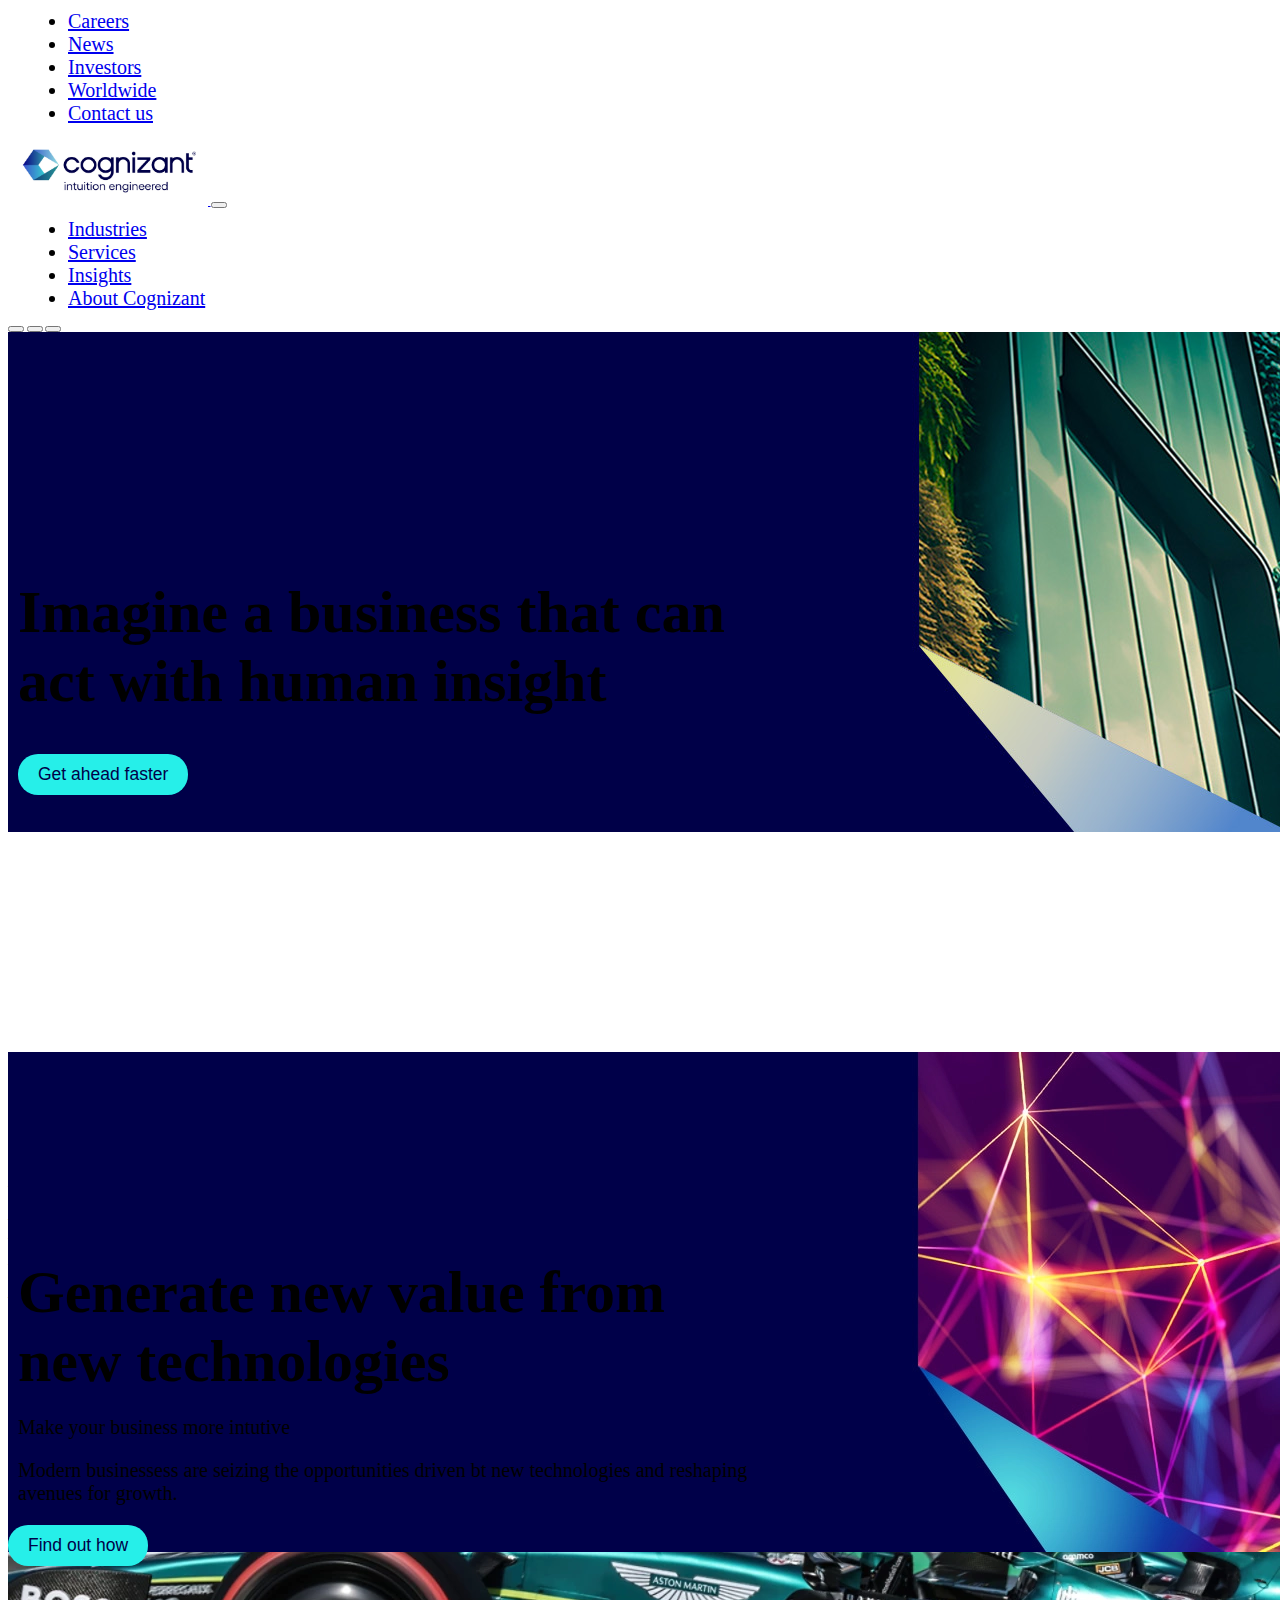
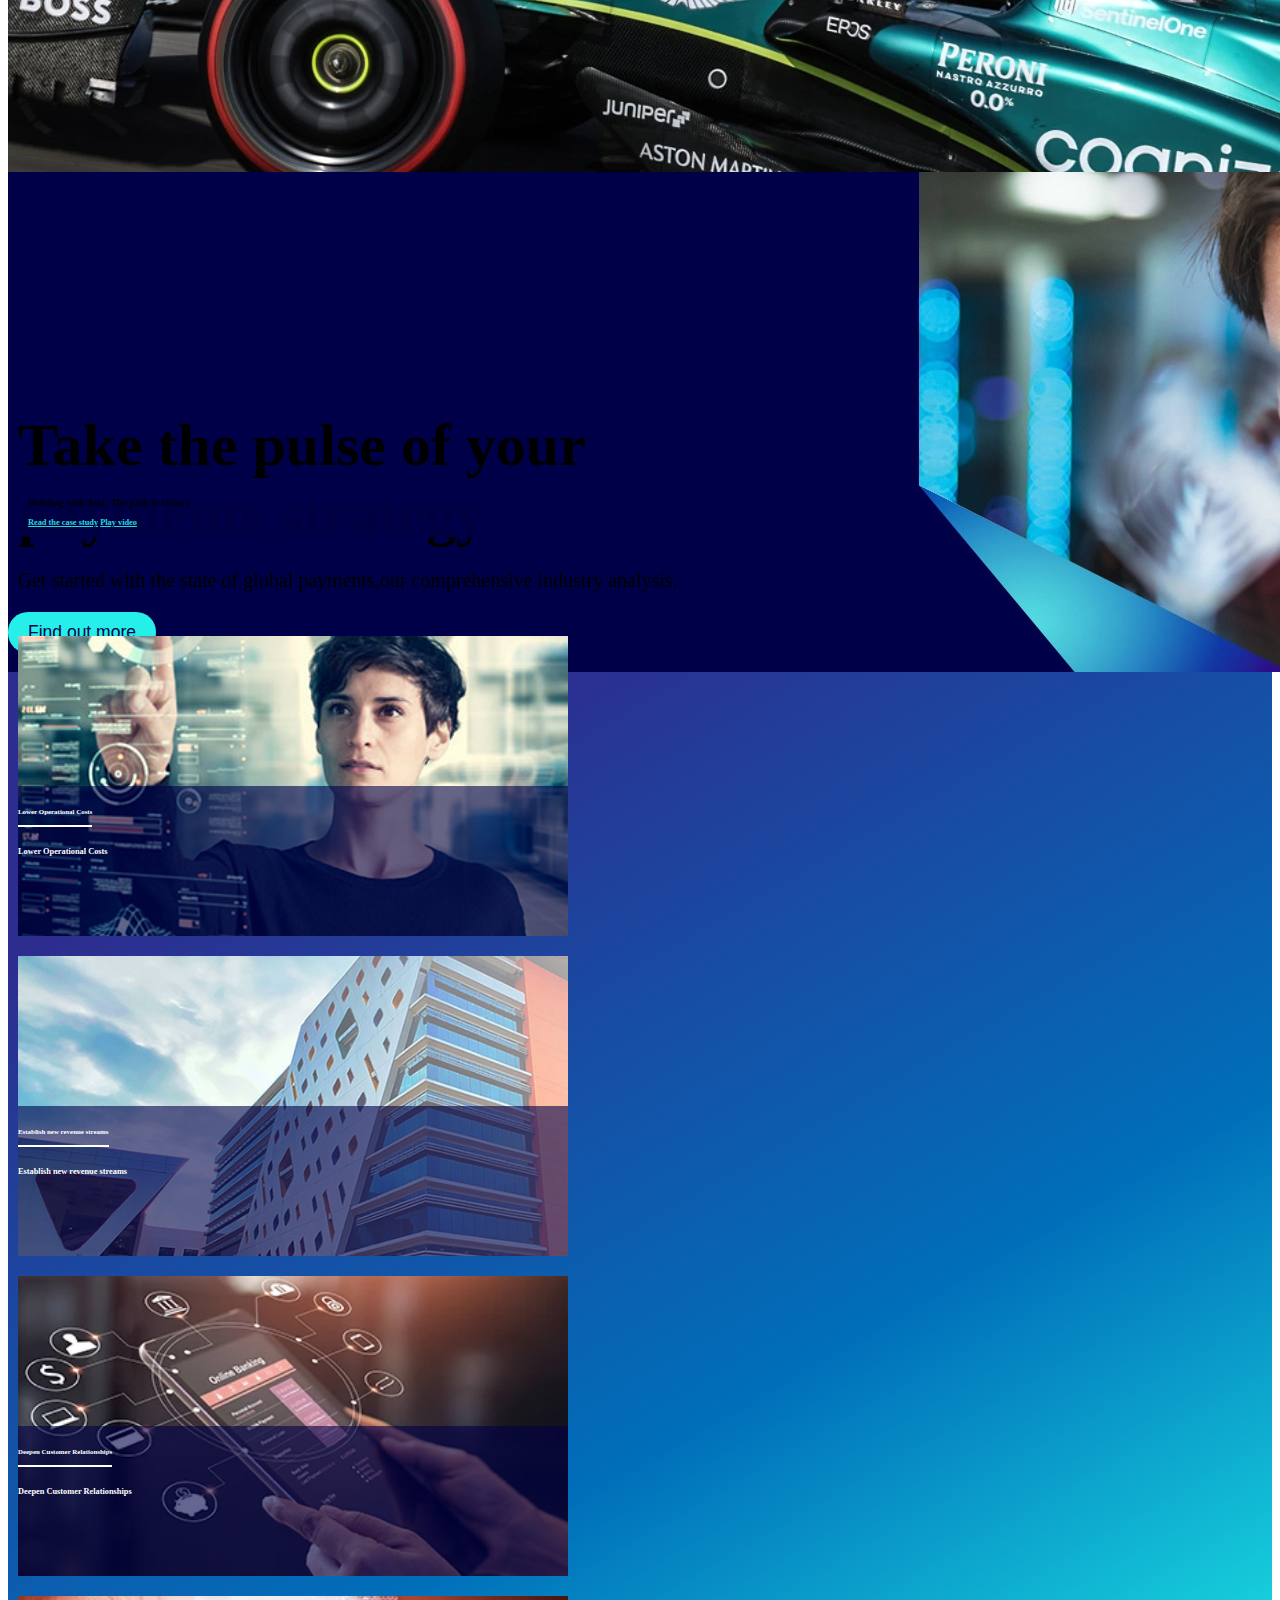
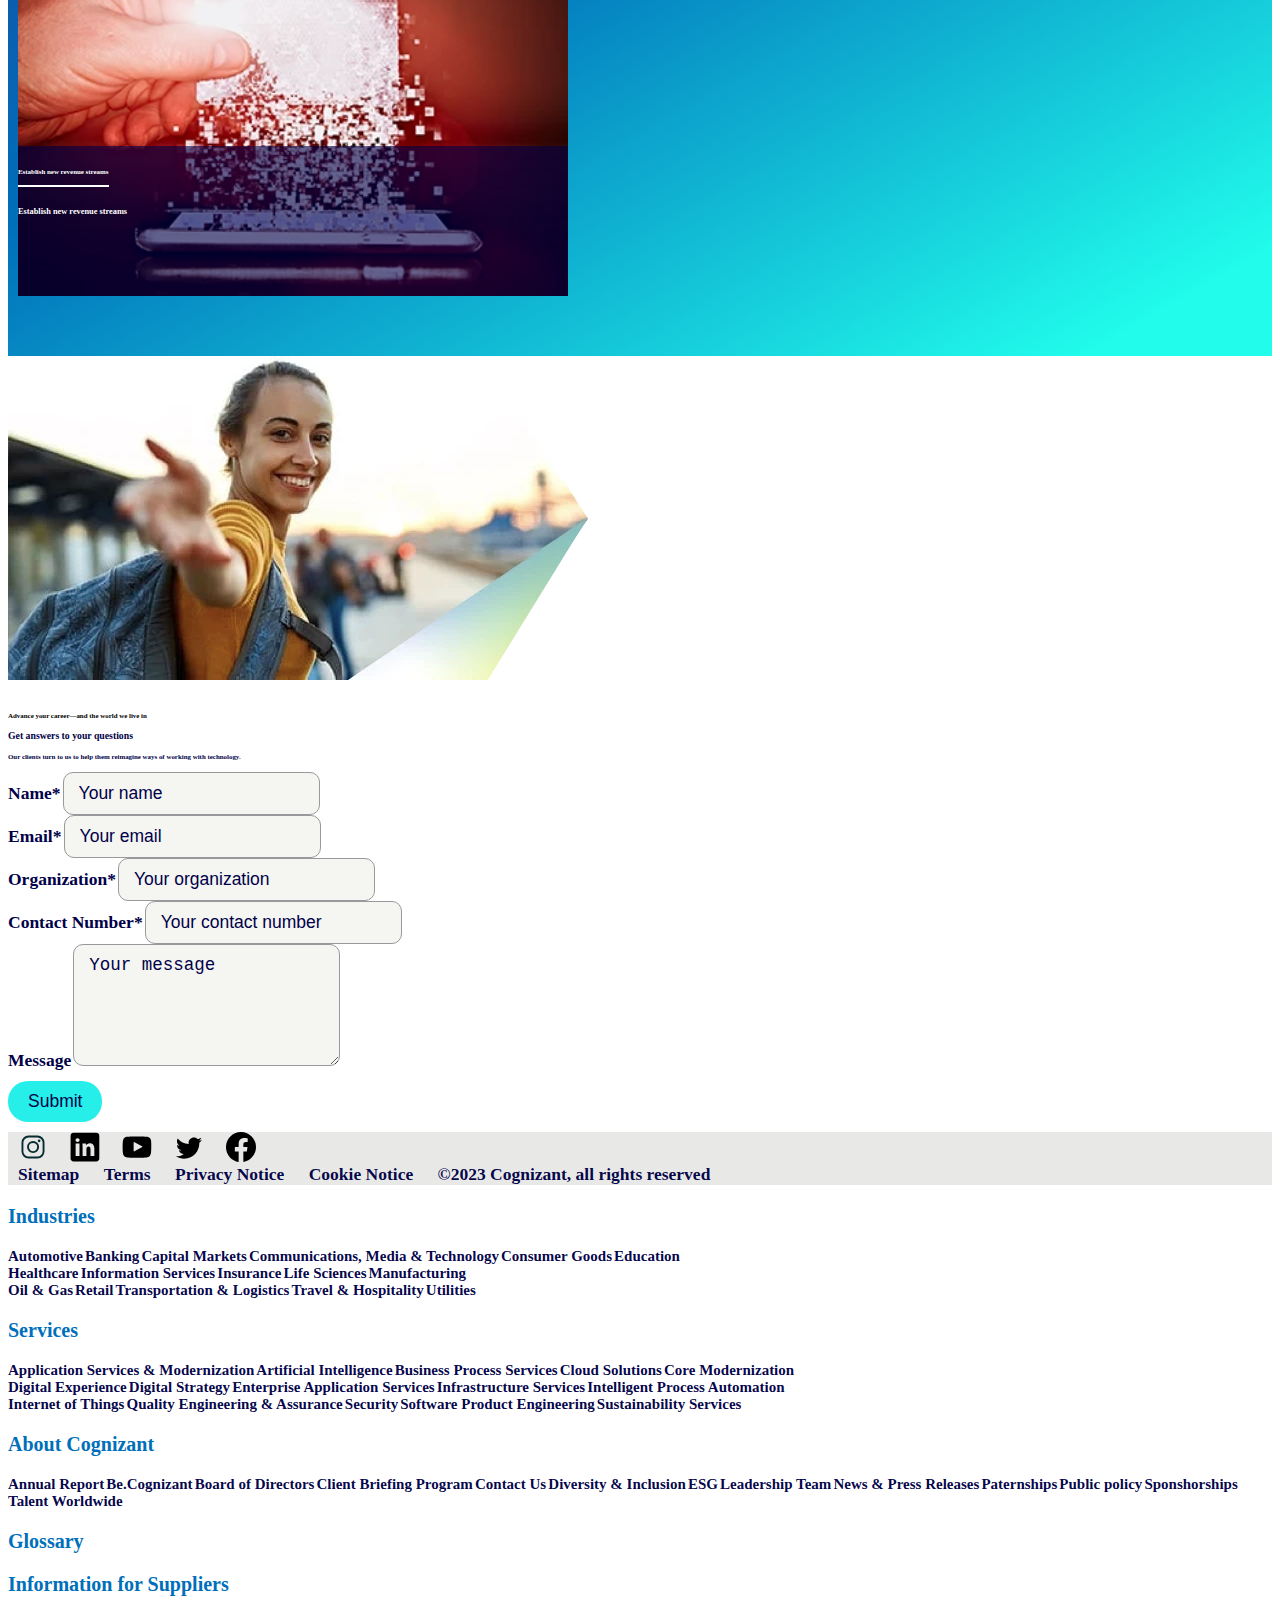
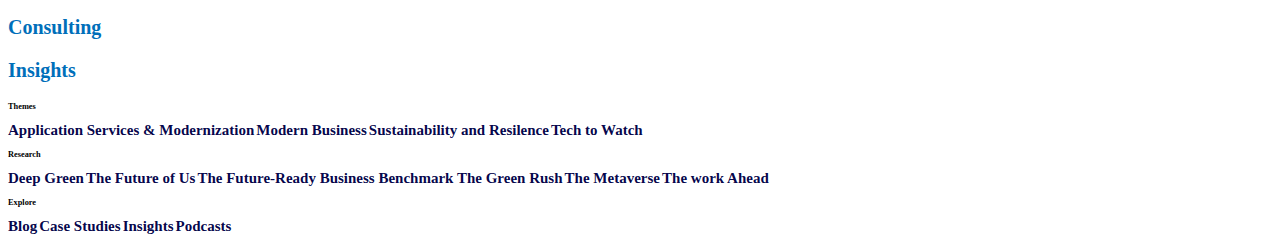
<file: Hands ons/Responsive Layout using HTML & CSS3/index.html>
<!DOCTYPE html>
<html lang="en">
  <head>
    <meta charset="utf-8" />
    <meta name="viewport" content="width=device-width, initial-scale=1" />
    <title>Cognizant Home Page </title>
    <link
      href="https://cdn.jsdelivr.net/npm/bootstrap@5.3.0-alpha3/dist/css/bootstrap.min.css"
      rel="stylesheet"
      integrity="sha384-KK94CHFLLe+nY2dmCWGMq91rCGa5gtU4mk92HdvYe+M/SXH301p5ILy+dN9+nJOZ"
      crossorigin="anonymous"
    />
    <link rel="stylesheet" href="style.css" />
  </head>
  <body>

    <ul class="nav justify-content-end">
      <li class="nav-item">
        <a class="nav-link active" aria-current="page" href="#">Careers</a>
      </li>
      <li class="nav-item">
        <a class="nav-link" href="#">News</a>
      </li>
      <li class="nav-item">
        <a class="nav-link" href="#">Investors</a>
      </li>
      <li class="nav-item">
        <a class="nav-link" href="#">Worldwide</a>
      </li>
      <li class="nav-item">
        <a class="nav-link" href="#">Contact us</a>
      </li>
      </li>
    </ul>
    <!-- Navbar -->
    <nav class="navbar navbar-expand-lg">
      <div class="container-fluid py-3">
        <a class="navbar-brand" href="#">
          <img src="./image/logo.jpg" alt="logo image" />
        </a>
        <button
          class="navbar-toggler border-0"
          type="button"
          data-bs-toggle="collapse"
          data-bs-target="#navbarSupportedContent"
          aria-controls="navbarSupportedContent"
          aria-expanded="false"
          aria-label="Toggle navigation"
        >
          <span class="navbar-toggler-icon display-6"></span>
        </button>
        <div class="collapse navbar-collapse" id="navbarSupportedContent">
          <ul class="navbar-nav me-auto mb-2 mb-lg-0 w-100 justify-content-end">
            <li class="nav-item">
              <a class="nav-link" href="#">Industries</a>
            </li>
            <li class="nav-item">
              <a class="nav-link" href="#">Services</a>
            </li>
            <li class="nav-item">
              <a class="nav-link" href="#">Insights</a>
            </li>
            <li class="nav-item">
              <a class="nav-link" href="#">About Cognizant</a>
            </li>
          </ul>
        </div>
      </div>
    </nav>

    <!-- carousel -->
    <div
      class="carousel slide"
      id="carouselExampleCaptions"
      data-bs-ride="carousel"
    >
      <div class="carousel-indicators">
        <button
          type="button"
          data-bs-target="#carouselExampleCaptions"
          data-bs-slide-to="0"
          class="active"
          aria-current="true"
          aria-label="Slide 1"
        ></button>
        <button
          type="button"
          data-bs-target="#carouselExampleCaptions"
          data-bs-slide-to="1"
          aria-label="Slide 2"
        ></button>
        <button
          type="button"
          data-bs-target="#carouselExampleCaptions"
          data-bs-slide-to="2"
          aria-label="Slide 3"
        ></button>
      </div>
      <div class="carousel-inner">
        <div class="carousel-item active" data-bs-interval="2000">
          <img
            src="./image/Carousel1.jpg"
            class="d-block w-100 h-100"
            alt="..."
          />
          <div class="carousel-caption">
            <h3> Imagine a business that can act with human insight</p>
            <button class="btn btn-primary">
              Get ahead faster
            </button>
          </div>
        </div>
        <div class="carousel-item" data-bs-interval="2000">
          <img
            src="./image/Carousel2.jpg"
            class="d-block w-100 h-100"
            alt="..."
          />
          <div class="carousel-caption">
            <h3>Generate new value from new technologies</h3>
            <p>Make your business more intutive</h3>
            <p>
              Modern businessess are seizing the opportunities driven bt new
              technologies and reshaping avenues for growth.
            </p>
            <button class="btn btn-primary">Find out how</button>
          </div>
        </div>
        <div class="carousel-item" data-bs-interval="2000">
          <img
            src="./image/Carousel3.jpg"
            class="d-block w-100 h-100"
            alt="..."
          />
          <div class="carousel-caption">
            <h3>Take the pulse of your payments strategy</h3>
            <p>
              Get started with the state of global payments,our comprehensive industry analysis.
            </p>
            <button class="btn btn-primary">
              Find out more
            </button>
          </div>
      </div>
    </div>

    <!-- Info section -->
    <div class="container-fluid py-5" style="background-color: #2fa6c4">
      <h6 class="fs-3" style="color: #ffffff">Press release | May 15, 2023</h6>
      <p class="fs-1 my-5" style="color: #ffffff">
        Cognizant launches Cognizant Neuro® AI platform to help companies
        responsibly deploy generative AI at enterprise scale
      </p>
      <button class="btn btn-primary">
        Read more...
      </button>
    </div>

    <!-- Info section -->
    <div class="container-fluid py-5" style="background-color: #ffffff">
      <p class="display-3 my-5" style="color: #01080afd">
        <h3><b>We’re helping our clients navigate a new, more disciplined phase of growth.<br><br>
Amid hyper-competition and a continued digital revolution, we’re helping businesses build meaningful relevance—the kind that resonates with customers, employees and communities.<br> <br>
We’re engineering intuitive business models that get more value from technology, deliver better experiences, shorten time to market and maximize data.<br> <br>
We’re applying advanced technology and our associates are helping clients reexamine core strategies to reveal the next best step earlier. Even as they embrace new economic realities.<br><br>
And despite volatile shifts, we're helping businesses find the dynamism they need to not only endure the change, but excel in it<small>.<br><br>
<b></h3></p>
    </div>

    <!-- Background Iamge Card Section -->
    <div class="card text-bg-dark border-0 position-relative">
      <img src="./image/bgcar.jpg" class="card-img" alt="...">
      <div class="card-img-overlay d-flex flex-column justify-content-center position-absolute top-50 translate-middle-y mx-2" style="background-color: #000048;">
        <h3 class="card-title display-3 fw-bold">Building with data: The path to victory</h5>
        <a href="" class="fs-2 py-3" style="color: #26efe9;">Read the case study</a>
        <a href="" class="fs-2" style="color: #26efe9;">Play video</a>
      </div>
    </div>

    <!-- Card Section -->
    <div class="container-fluid" id="complexCardSection">
      <h3 class="display-4 fw-bold">Cognizant in India</h3>
      <h5 class="fs-2 py-4">See how Cognizant engineers your modern business.</h5>
      <div class="row row-cols-1 row-cols-md-2 g-0 d-flex justify-content-around">
        <div class="col">
          <div class="card">
            <img src="./image/c1.jpg" class="card-img-top" alt="...">
            <div class="card-body">
              <h5 class="card-title fs-3">Lower Operational Costs</h5>
              <p class="card-text fs-1 py-3">Lower Operational Costs</p>
              <div class="hiddenContent">
                <p class="card-text fs-2 py-3 ">Take advantage of automation and legacy modernization to reduce costs.</p>
                <a href="" class="fs-2" style="color: #26efe9;">Learn more</a>
              </div>
            </div>
          </div>
        </div>
        <div class="col">
          <div class="card">
            <img src="./image/c2.jpg" class="card-img-top" alt="...">
            <div class="card-body">
              <h5 class="card-title fs-3">Establish new revenue streams</h5>
              <p class="card-text fs-1 py-3">Establish new revenue streams</p>
              <div class="hiddenContent">
                <p class="card-text fs-2 py-3 ">Focus on new partnerships.</p>
                <a href="" class="fs-2" style="color: #26efe9;">Learn more</a>
              </div>
            </div>
          </div>
        </div>
        <div class="col">
          <div class="card">
            <img src="./image/c3.jpg" class="card-img-top" alt="...">
            <div class="card-body">
              <h5 class="card-title fs-3">Deepen Customer Relationships</h5>
              <p class="card-text fs-1 py-3">Deepen Customer Relationships</p>
              <div class="hiddenContent">
                <p class="card-text fs-2 py-3 ">By extanding value added services such as car-linked offers through digital wallets.</p>
                <a href="" class="fs-2" style="color: #26efe9;">Learn more</a>
              </div>
            </div>
          </div>
        </div>
        <div class="col">
          <div class="card">
            <img src="./image/c4.jpg" class="card-img-top" alt="...">
            <div class="card-body">
              <h5 class="card-title fs-3">Establish new revenue streams</h5>
              <p class="card-text fs-1 py-3">Establish new revenue streams</p>
              <div class="hiddenContent">
                <p class="card-text fs-2 py-3 ">Focus on new streams.</p>
                <a href="" class="fs-2" style="color: #26efe9;">Learn more</a>
              </div>
            </div>
          </div>
        </div>
      </div>
    </div>

    <div class="card mb-3" style="max-width: 10000px;">
      <div class="row g-0">
        <div class="col-md-4">
          <img src="./image/lt.jpg" class="img-fluid rounded-start" alt="...">
        </div>
        <div class="col-md-8">
          <div class="card-body"><br><br>
            <h5 class="card-title"><b>Advance your career—and the world we live in<b></h5>
          </div>
        </div>
      </div>
    </div>

    <!-- Form Section -->
    <div class="container-fluid my-5" id="formSection">
      <h3 class="display-4 fw-bold">Get answers to your questions</h3>
      <h5 class="fs-3 my-5">Our clients turn to us to help them reimagine ways of working with technology.</h5>
    <form>
      <div class="row">
        <div class="col-12 col-md-6 mb-3">
          <label for="name" class="form-label">Name*</label>
          <input type="text" class="form-control" id="name" placeholder="Your name">
        </div>
        <div class="col-12 col-md-6 mb-3">
          <label for="email" class="form-label">Email*</label>
          <input type="email" class="form-control" id="email" placeholder="Your email">
        </div>
      </div>
      <div class="row">
        <div class="col-12 col-md-6 mb-3">
          <label for="organization" class="form-label">Organization*</label>
          <input type="text" class="form-control" id="organization" placeholder="Your organization">
        </div>
        <div class="col-12 col-md-6 mb-3">
          <label for="contact" class="form-label">Contact Number*</label>
          <input type="number" class="form-control" id="contact" placeholder="Your contact number">
        </div>
      </div>
      <div class="mb-3">
        <label for="message" class="form-label">Message</label>
        <textarea class="form-control" id="message" placeholder="Your message" rows="5"></textarea>
      </div>
      <button type="submit" class="btn btn-primary">Submit</button>
    </form>
    </div>


    <!-- footer -->
    <footer class="container-fluid row py-5" id="secondaryFooter">
      <div class="col-12 col-md-6" id="iconContainer">
        <a href=""><img src="./image/i1.svg" alt=""></a>
        <a href=""><img src="./image/i2.svg" alt=""></a>
        <a href=""><img src="./image/i3.svg" alt=""></a>
        <a href=""><img src="./image/i4.svg" alt=""></a>
        <a href=""><img src="./image/i5.svg" alt=""></a>

      </div>
      <div class="col-12 mt-4 col-md-6 mt-md-0" id="navLinks">
        <a href="">Sitemap</a>
        <a href="">Terms</a>
        <a href="">Privacy Notice</a>
        <a href="">Cookie Notice</a>
        <a href="">©2023 Cognizant, all rights reserved</a>
      </div>
    </footer>


    <!-- footer -->
    <footer class="container-fluid row py-5" id="primaryFooter">
      <div class="col-12 col-sm-9">
        <div>
          <h3>Industries</h3>
          <div class="row">
            <div class="col-12 col-sm-4 d-flex flex-column">
              <a href="">Automotive</a>
              <a href="">Banking</a>
              <a href="">Capital Markets</a>
              <a href="">Communications, Media & Technology</a>
              <a href="">Consumer Goods</a>
              <a href="">Education</a>
            </div>
            <div class="col-12 col-sm-4 d-flex flex-column">
              <a href="">Healthcare</a>
              <a href="">Information Services</a>
              <a href="">Insurance</a>
              <a href="">Life Sciences</a>
              <a href="">Manufacturing</a>
            </div>
            <div class="col-12 col-sm-4 d-flex flex-column">
              <a href="">Oil & Gas</a>
              <a href="">Retail</a>
              <a href="">Transportation & Logistics</a>
              <a href="">Travel & Hospitality</a>
              <a href="">Utilities</a>
            </div>
          <div>

            </div>
            <div></div>
          </div>
        </div>
        <div>
          <h3>Services</h3>
          <div class="row">
            <div class="col-12 col-sm-4 d-flex flex-column">
              <a href="">Application Services & Modernization</a>
              <a href="">Artificial Intelligence</a>
              <a href="">Business Process Services</a>
              <a href="">Cloud Solutions</a>
              <a href="">Core Modernization</a>
            </div>
            <div class="col-12 col-sm-4 d-flex flex-column">
              <a href="">Digital Experience</a>
              <a href="">Digital Strategy</a>
              <a href="">Enterprise Application Services</a>
              <a href="">Infrastructure Services</a>
              <a href="">Intelligent Process Automation</a>
            </div>
            <div class="col-12 col-sm-4 d-flex flex-column">
              <a href="">Internet of Things</a>
              <a href="">Quality Engineering & Assurance</a>
              <a href="">Security</a>
              <a href="">Software Product Engineering</a>
              <a href="">Sustainability Services</a>
            </div>
          <div>

            </div>
            <div></div>
          </div>
        </div>
      </div>

      <div class="col-12 col-sm-3 d-flex flex-column">
        <h3>About Cognizant</h3>
        <a href="">Annual Report</a>
        <a href="">Be.Cognizant</a>
        <a href="">Board of Directors</a>
        <a href="">Client Briefing Program</a>
        <a href="">Contact Us</a>
        <a href="">Diversity & Inclusion</a>
        <a href="">ESG</a>
        <a href="">Leadership Team</a>
        <a href="">News & Press Releases</a>
        <a href="">Paternships</a>
        <a href="">Public policy</a>
        <a href="">Sponshorships</a>
        <a href="">Talent Worldwide</a>
        <h3>Glossary</h3>
        <h3>Information for Suppliers</h3>

      </div>

      <div>
        <h3>Consulting</h3>
        <h3>Insights</h3>
        <div class="row">
          <div class="col-12 col-sm-4 d-flex flex-column">
            <h4 style="color:black;">Themes</h4>
            <a href="">Application Services & Modernization</a>
            <a href="">Modern Business</a>
            <a href="">Sustainability and Resilence</a>
            <a href="">Tech to Watch</a>
            
          </div>
          <div class="col-12 col-sm-4 d-flex flex-column">
            <h4 style="color:black;">Research</h4>
            <a href="">Deep Green</a>
            <a href="">The Future of Us</a>
            <a href="">The Future-Ready Business Benchmark </a>
            <a href="">The Green Rush</a>
            <a href="">The Metaverse</a>
            <a href="">The work Ahead</a>
          </div>
          <div class="col-12 col-sm-4 d-flex flex-column">
            <h4 style="color:black;">Explore</h4>
            <a href="">Blog</a>
            <a href="">Case Studies</a>
            <a href="">Insights</a>
            <a href="">Podcasts</a>
          </div>
        <div>


      
    </footer>

    <script
      src="https://cdn.jsdelivr.net/npm/bootstrap@5.3.0-alpha3/dist/js/bootstrap.bundle.min.js"
      integrity="sha384-ENjdO4Dr2bkBIFxQpeoTz1HIcje39Wm4jDKdf19U8gI4ddQ3GYNS7NTKfAdVQSZe"
      crossorigin="anonymous"
    ></script>
  </body>
</html>
</file>
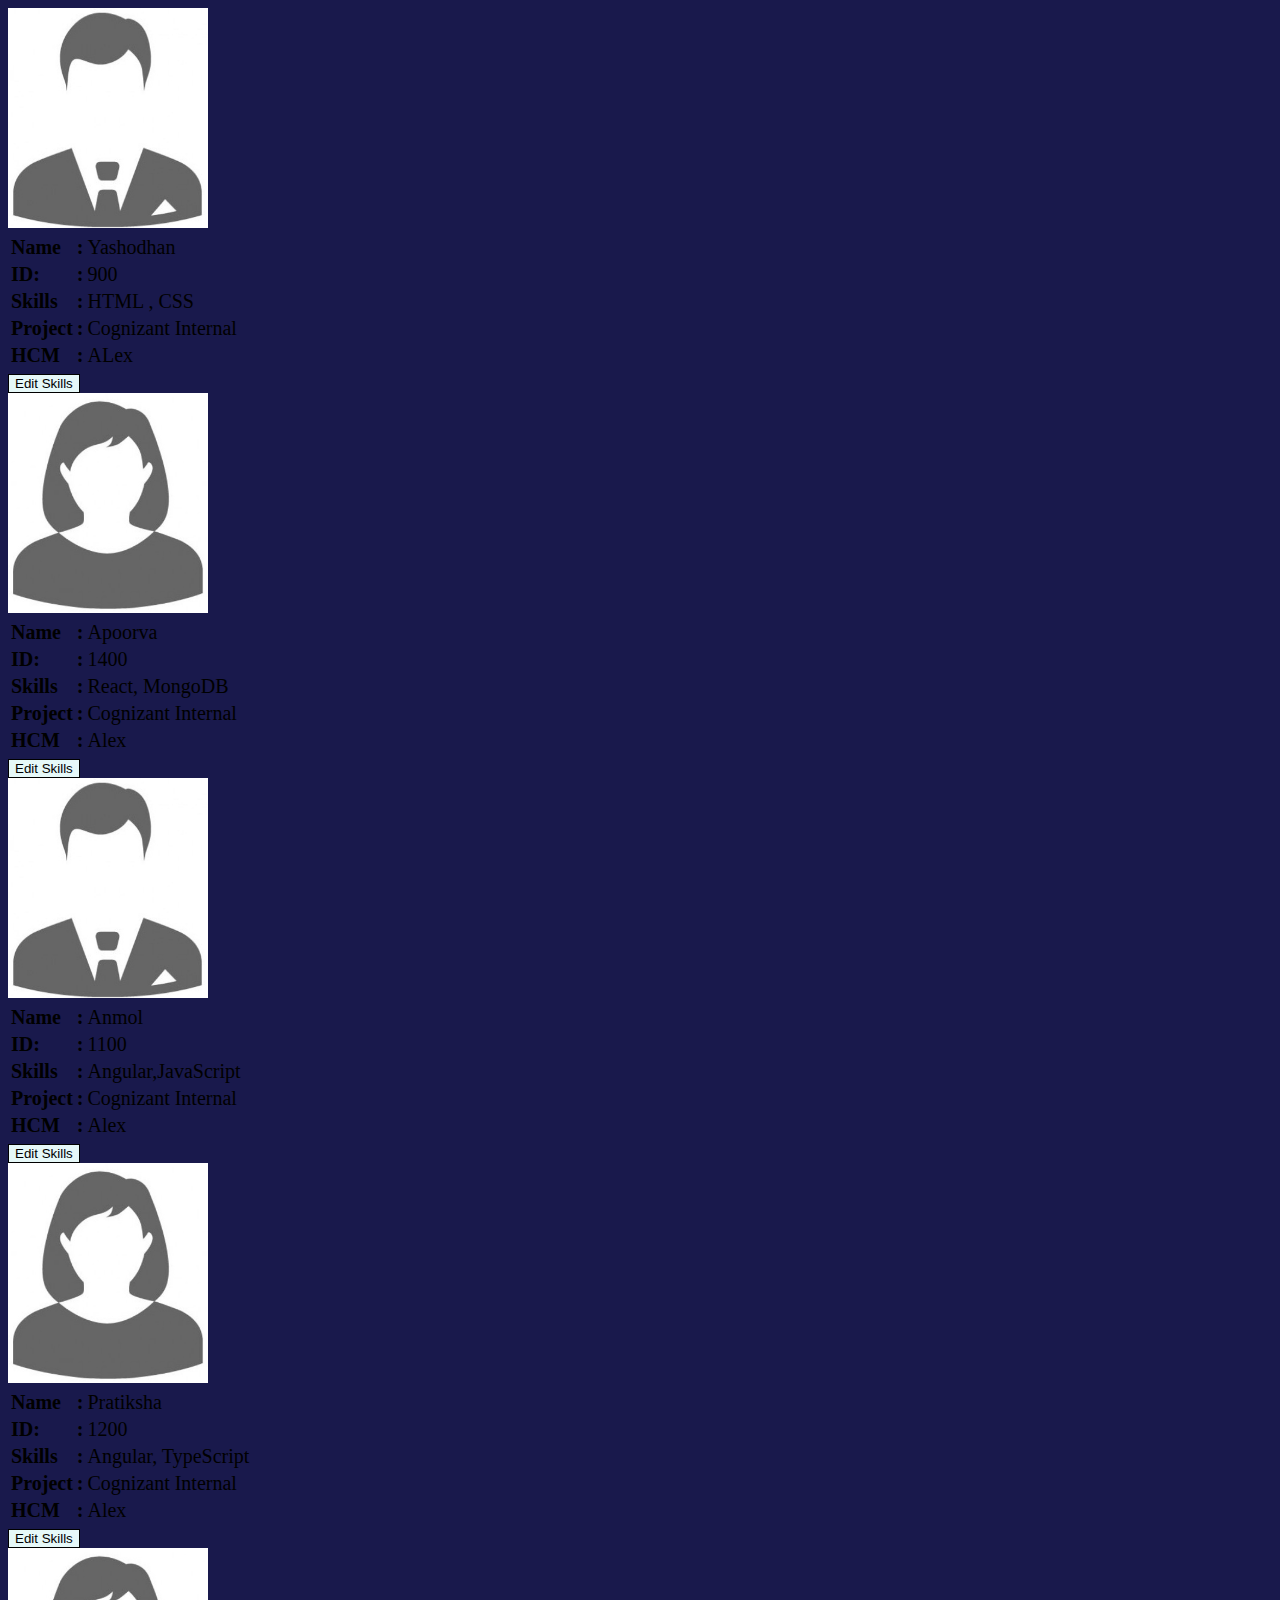
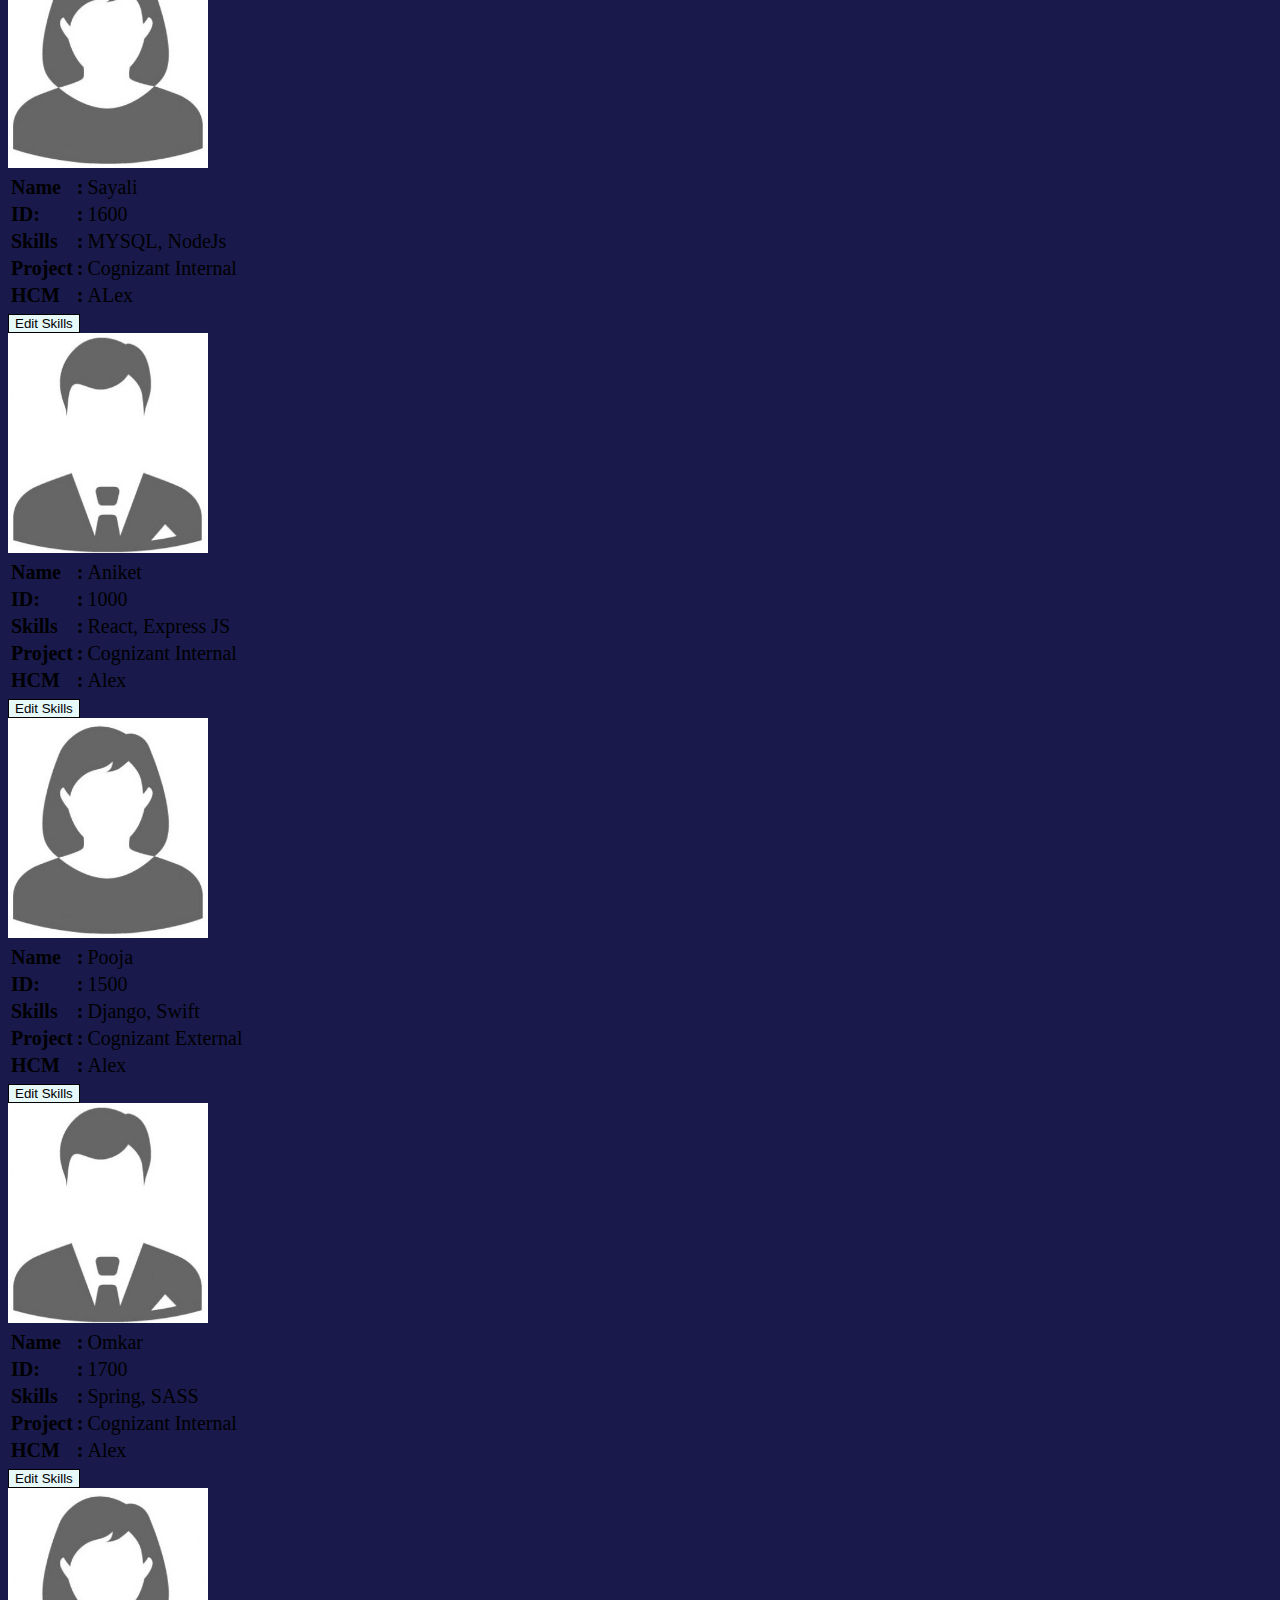
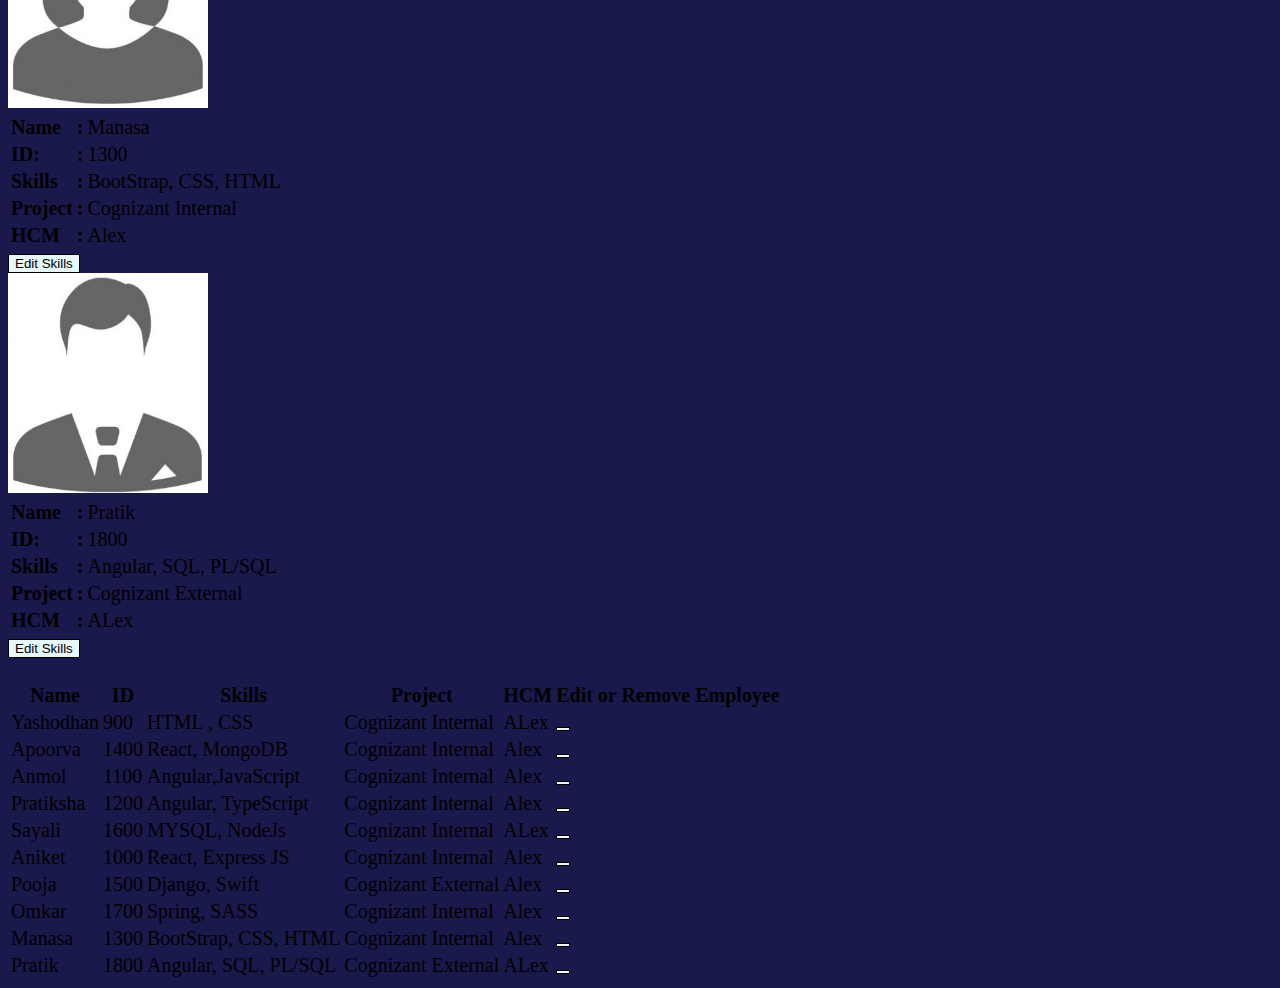
<file: Hands ons/Toggle List & Card Gird View Using JS,ES5 & 6/index.html>
<!DOCTYPE html>
<html lang="en">
  <!-- ********************Head Part********************** -->
  <head>
    <meta charset="UTF-8" />
    <meta http-equiv="X-UA-Compatible" content="IE=edge" />
    <meta name="viewport" content="width=device-width, initial-scale=1.0" />
    <title>Document</title>
    <link
      href="https://cdn.jsdelivr.net/npm/bootstrap@5.0.0-beta1/dist/css/bootstrap.min.css"
      rel="stylesheet"
      integrity="sha384-giJF6kkoqNQ00vy+HMDP7azOuL0xtbfIcaT9wjKHr8RbDVddVHyTfAAsrekwKmP1"
      crossorigin="anonymous"
    />
    <link
      rel="stylesheet"
      href="https://pro.fontawesome.com/releases/v5.10.0/css/all.css"
      integrity="sha384-AYmEC3Yw5cVb3ZcuHtOA93w35dYTsvhLPVnYs9eStHfGJvOvKxVfELGroGkvsg+p"
      crossorigin="anonymous"
    />
    <link
      href="https://fonts.googleapis.com/css?family=Recursive:300,regular,500,600,700,800,900"
      rel="stylesheet"
    />

    <!-- <link rel="stylesheet" href="style.css" /> -->

    <!-- styles -->
    <style>
      body {
        background-color: #19194c;
        background-attachment: fixed;
        font-family: open Sans;
        font-size: 20px;
      }
      #grid {
        cursor: pointer;
        background-color: rgb(39, 15, 135);
      }
      #lis {
        cursor: pointer;
        background-color: rgb(9, 9, 62);
      }
      .x {
        margin-left: auto;
      }
      .save {
        display: none;
      }
      .card {
        /* display: flex; */
        align-items: center;
      }
      .del {
        cursor: pointer;
      }
      .btn {
        border: 1px solid black;
        background-color: rgb(230, 248, 248);
      }
    </style>
    <!-- styles end -->
  </head>

  <body>
    <!-- grid toggle button -->
    <div
      style="font-size: 3rem; text-align: right; padding-right: 60px"
      id="grid"
    >
      <i
        class="fas fa-th"
        style="color: rgb(253, 255, 253)"
        onclick="togglegrid()"
      ></i>
    </div>

    <!-- ******* Grid Display HTML ********* -->
    <div class="container" id="grid1">
      <div class="row row-cols-1 row-cols-md-3 contai"></div>
      <br />
    </div>

    <!-- table toggle button -->
    <div
      style="font-size: 3rem; text-align: right; padding-right: 60px"
      id="lis"
    >
      <i class="fas fa-th-list" style="color: white" onclick="togglelist()"></i>
    </div>

    <!-- ********* Table Display HTML************ -->

    <div class="container mt-5" id="listt">
      <div class="table listInitial" id="list1">
        <table class="table table-bordered bg-light text-center">
          <thead>
            <th>Name</th>
            <th>ID</th>
            <th>Skills</th>
            <th>Project</th>
            <th>HCM</th>
            <th>Edit or Remove Employee</th>
          </thead>
          <!-- List View -->
          <tbody class="tableRow"></tbody>
        </table>
      </div>
    </div>
    <script src="index.js"></script>
  </body>
</html>
</file>
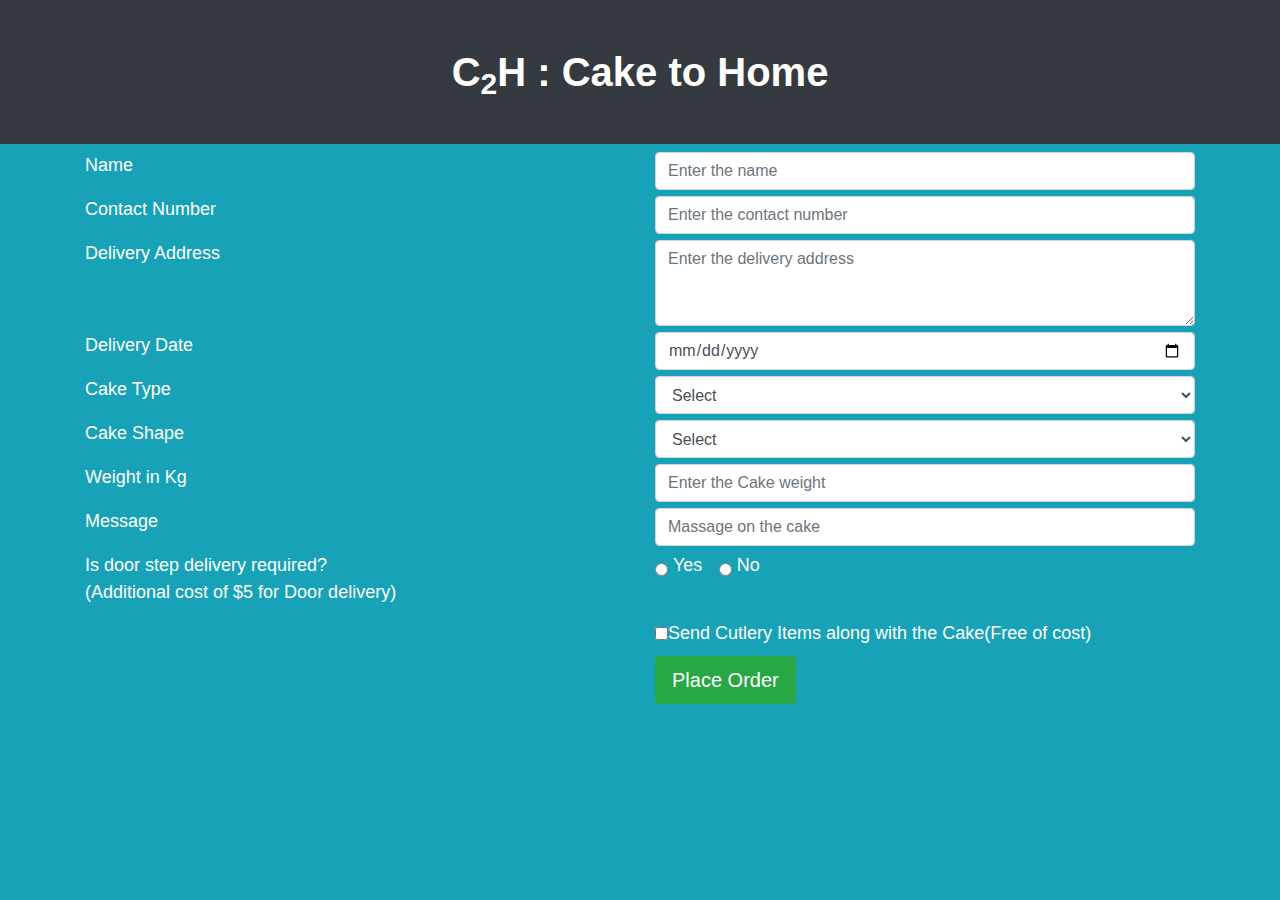
<file: Mock Qualifier/Cake to home/index.html>
<!--DO NOT CHANGE THE CODE IN THIS FILE-->
<!DOCTYPE html>
<html lang="en">
<head>
    <meta charset="UTF-8">
    <meta name="viewport" content="width=device-width, initial-scale=1.0">
    <title>C2H: CakeToHome</title>
    <link rel="stylesheet" href="https://cdn.jsdelivr.net/npm/bootstrap@4.6.1/dist/css/bootstrap.min.css">
    <style>
        div{
            margin-bottom: 3px;
        }
        label{
            font-size: large;
        }
    </style>
</head>
<body class="bg-info text-white">
    <div class="text-center">
        <h1 class="bg-dark p-5 font-weight-bolder">C<sub>2</sub>H : Cake to Home</h1>
    </div>
    <div class="container">
        <form onsubmit="return PlaceOrder()">
        <div class="row">
            <div class="col">
                <label>Name</label>
            </div>
            <div class="col">
                <input type="text" id="name" class="form-control" placeholder="Enter the name" >
            </div>
        </div>

        <div class="row">
            <div class="col">
                <label>Contact Number</label>
            </div>
            <div class="col">
                <input type="tel" id="contactNumber" class="form-control" placeholder="Enter the contact number" >
            </div>
        </div>

        <div class="row">
            <div class="col">
                <label>Delivery Address</label>
            </div>
            <div class="col">
                <textarea rows="3" cols="20" id="address" class="form-control" placeholder="Enter the delivery address" ></textarea>
            </div>
        </div>

        <div class="row">
            <div class="col">
                <label>Delivery Date</label>
            </div>
            <div class="col">
                <input type="date" id="deliveryDate" class="form-control" required>
            </div>
        </div>

        <div class="row">
            <div class="col">
                <label>Cake Type</label>
            </div>
            <div class="col">
                <select id="cakeType" class="form-control" required>
                    <option value="">Select</option>
                    <option value="Red Velvet" id="redVelvet">Red Velvet</option>
                    <option value="Butterscotch" id="butterscotch">Butterscotch</option>
                    <option value="Chocolate Truffle" id="chocolateTruffle">Chocolate Truffle</option>
                    <option value="Black Forest" id="blackForest">Black Forest</option>
                    <option value="White Forest" id="whiteForest">White Forest</option>
                </select>
            </div>
        </div>

        <div class="row">
            <div class="col">
                <label>Cake Shape</label>
            </div>
            <div class="col">
                <Select id="cakeShape" class="form-control" required>
                    <option value="">Select</option>
                    <option value="Square" id="square">Square</option>
                    <option value="Circle" id="circle">Circle</option>
                    <option value="Heart" id="heart">Heart</option>                      
                    </Select>
            </div>
        </div>

        <div class="row">
            <div class="col">
                <label>Weight in Kg</label>
            </div>
            <div class="col">
                <input type="text" id="weight" class="form-control" placeholder="Enter the Cake weight" required>
            </div>
        </div>
        <div class="row">
            <div class="col">
                <label>Message</label>
            </div>
            <div class="col">
                <input type="text" id="message" class="form-control" placeholder="Massage on the cake">
            </div>
        </div>
        <div class="row">
            <div class="col">
                <label>Is door step delivery required?<br/>(Additional cost of $5 for Door delivery)</label>
            </div>
            <div class="col">
                <div class="form-check form-check-inline">
                <input type='radio' id='deliveryYes' class="form-check-input" value="Yes" name="delivery"><label>Yes</label>
                </div>
                <div class="form-check form-check-inline">
                <input type='radio' id='deliveryNo' class="form-check-input" value="No" name="delivery"><label>No</label>
                </div>
                
            </div>
        </div>
        <div class="row">
            <div class="col">
            </div>
            <div class="col">
                <div class="form-check form-check-inline">
                <input type='checkbox' id='cutlery' name='cutlery' value="Yes" />
                    <label class="form-check-label" for="cutlery">Send Cutlery Items along with the Cake(Free of cost)</label>
                    </div>
            </div>
        </div>
        
        <div class="row">
            <div class="col">
                <label></label>
            </div>
            <div class="col">
                <input type="submit" id='submit' value="Place Order" class="btn btn-success btn-lg" />
            </div>
        </div>
    </form>

    <div class="bg-dark text-white h4 text-center" id="result"></div>

    </div>
    <script src="script.js" lang="text/javascript"></script>
</body>
</html>
</file>
<file: Hands ons/Responsive Layout using HTML & CSS3/style.css>
/* global styles */
html {
  font-size: 10px;
}


.nav-item :hover{
  background-color: darkblue;
  color: #e8e8e6;
  display:block;
}


.btn {
  margin: 1rem 0;
  align-self: flex-start;
  font-size: 1.75rem;
  border-radius: 2rem;
  background-color: #26efe9;
  padding: 1rem 2rem;
  color: #000048;
  border: none;
 
}
.btn:hover {
  background-color: #99dbec;
  color: #04042c;
  
  
}

/* navbar */
.navbar-brand img {
  width: 20rem;
}
.nav-item {
  margin: 0 2rem;
  font-size: 2rem;
  
}

/* carousal */
.carousel {
  height: 80vh;
}
.carousel-inner,
.carousel-item {
  height: 100%;
}
.carousel-item {
  position: relative;
}
.carousel-caption {
  text-align: left;
  max-width: 60%;
  position: absolute;
  top: 0%;
  left: 0;
  display: flex;
  flex-direction: column;
  justify-content: center;
  width: 100%;
  height: 100%;

}
.carousel-caption h3 {
  margin: 1rem;
  font-size: 6rem;
}
.carousel-caption p {
  margin: 1rem;
  font-size: 2rem;
 
}

/* image overlay cards */
.card-img-overlay {
  width: 40%;
  height: 50%;
  padding: 1rem 2rem;
  border-radius: 2rem;
  opacity: 0.9;
}

/* complex card */
#complexCardSection {
  background-image: linear-gradient(
    150deg,
    #2d2d8f 20%,
    #006fba 60%,
    #21fceb 95%
  );
  color: #fff;
  padding: 4rem 1rem;
}


#complexCardSection .row .col {
  width: 550px;
  margin: 2rem 0rem;
}
#complexCardSection .row .col .card {
  height: 300px;
  border: 0;
  border-radius: 2rem;
  position: relative;
}
#complexCardSection .row .col .card img {
  height: 300px;
  width: 100%;
  object-fit: cover;
}
#complexCardSection .row .col .card .card-body {
  width: 100%;
  height: 50%;
  position: absolute;
  bottom: 0%;
  background: rgba(0, 0, 72, 0.6);
  color: #fff;
  transition: all 0.3s ease-in-out;
}
#complexCardSection .row .col .card .card-body:hover {
  height: 100%;
}
#complexCardSection .row .col .card .card-body div {
  display: none;
}
#complexCardSection .row .col .card .card-body:hover div {
  display: block;
}
#complexCardSection .row .col .card .card-body h5 {
  display: inline-block;
  border-bottom: 0.2rem solid #fff;
  padding: 1rem 0;
}

/* form section */
#formSection h3,
#formSection h5 {
  color: #000048;
}
.form-label {
  font-size: 1.75rem;
  color: #000048;
  margin: 1rem 0;
}
.form-control {
  font-size: 1.75rem;
  padding: 1rem 1.5rem;
  color: #000048;
  background: #f5f5f2;
  border: 0.05rem solid #97999b;
  border-radius: 1rem;
}
.form-control:focus {
  background: #f5f5f2;
  border: none;
}
.form-control::placeholder {
  color: #000048;
}

/* footer */
#secondaryFooter {
  background-color: #e8e8e6;
}
#secondaryFooter #iconContainer a {
  margin: 0 1rem;
}
#secondaryFooter #iconContainer a img {
  width: 30px;
  height: 30px;
}
#secondaryFooter #navLinks{
  font-size: 1.75rem;
}
#secondaryFooter #navLinks a, #primaryFooter a{
  text-decoration: none;
  color: #000048f9;
  margin: 0 1rem;
}
#secondaryFooter #navLinks a:hover, #primaryFooter a:hover{
  color: #006fba;
}
#primaryFooter h3{
  font-size: 2rem;
  color: #006fba;
  padding: 1 rem 0;
}

#primaryFooter a{
  margin: 0.25rem 0;
  font-size: 1.5rem;
}

/* extra large screen */
@media screen and (max-width: 1200px) {
  .card-img-overlay {
    width: 50%;
    height: 60%;
  }
}

/* large screen */
@media screen and (max-width: 992px) {
  html {
    font-size: 9px;
  }

  /* cards */
  .card-img-overlay {
    width: 60%;
    height: 70%;
  }

  /* complex card */
  #complexCardSection .row .col {
    width: 400px;
  }
}

/* mid screen */
@media screen and (max-width: 768px) {
  html {
    font-size: 8px;
  }

  /* carousel */
  .carousel {
    height: 50vh;
  }
  .carousel-caption {
    max-width: 80%;
  }
  .carousel-caption h3 {
    font-size: 5rem;
  }

  #complexCardSection .row .col {
    width: 300px;
  }
}

/* small screen */
@media screen and (max-width: 576px) {
  html {
    font-size: 7px;
  }
  /* navbar */
  .navbar-brand img {
    width: 2000px;
  }
  /* carousel */
  .carousel-caption h3 {
    font-size: 4rem;
  }
  /* cards */
  .card-img-overlay {
    width: 90%;
  }
}
</file>
